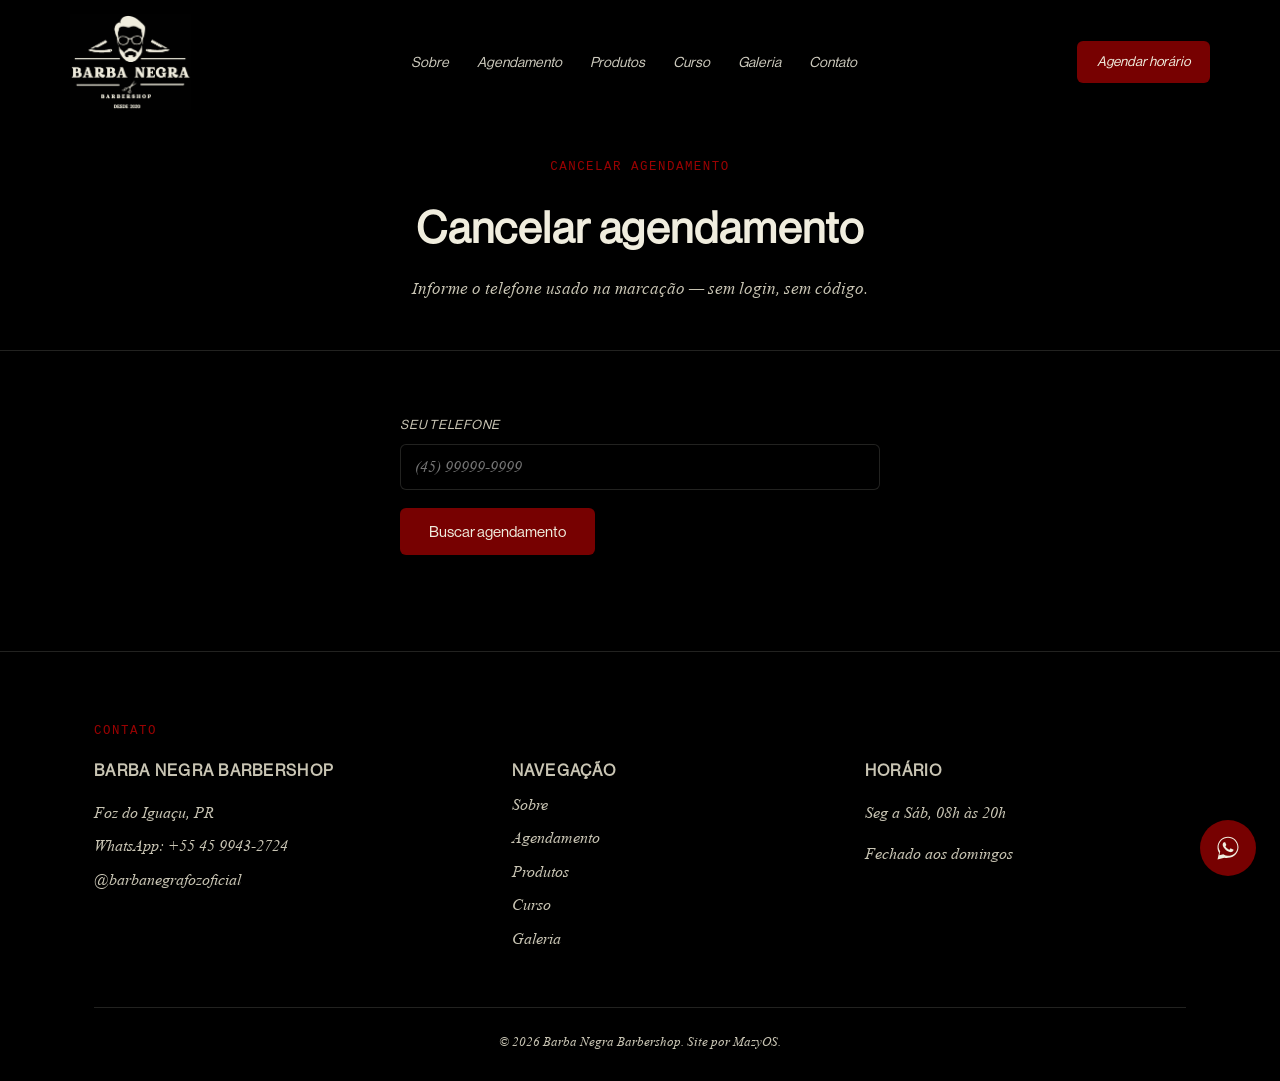
<file: site/cancelar.html>
<!DOCTYPE html>
<html lang="pt-BR">
<head>
<meta charset="UTF-8" />
<meta name="viewport" content="width=device-width, initial-scale=1.0" />
<title>Cancelar Agendamento — Barba Negra Barbershop</title>
<meta name="description" content="Cancele seu agendamento na Barba Negra informando o telefone usado na marcação." />
<link rel="icon" href="img/logo.png" />
<link rel="stylesheet" href="css/style.css" />
</head>
<body>

<header id="siteHeader">
  <nav class="nav wrap">
    <a href="index.html#inicio" class="brand">
      <img src="img/logo-creme.png" alt="Barba Negra Barbershop" />
    </a>
    <ul class="nav-links" id="navLinks">
      <li><a href="index.html#sobre">Sobre</a></li>
      <li><a href="index.html#agendamento">Agendamento</a></li>
      <li><a href="produtos.html">Produtos</a></li>
      <li><a href="index.html#curso">Curso</a></li>
      <li><a href="index.html#galeria">Galeria</a></li>
      <li><a href="index.html#contato">Contato</a></li>
    </ul>
    <a href="index.html#agendamento" class="nav-cta">Agendar horário</a>
    <button class="menu-toggle" id="menuToggle" aria-label="Abrir menu">☰</button>
  </nav>
</header>

<section class="produtos-hero">
  <div class="wrap">
    <span class="index-tag reveal" data-reveal>Cancelar agendamento</span>
    <h1 class="reveal" data-reveal data-delay="1">Cancelar agendamento</h1>
    <p class="reveal" data-reveal data-delay="2">Informe o telefone usado na marcação — sem login, sem código.</p>
  </div>
</section>

<section id="cancelar-conteudo">
  <div class="wrap">
    <div class="cancelar-card">

      <form id="buscaForm" class="cancelar-busca">
        <div class="field">
          <label for="telefoneBusca">Seu telefone</label>
          <input type="tel" id="telefoneBusca" required placeholder="(45) 99999-9999" />
        </div>
        <p class="agenda-erro" id="buscaErro"></p>
        <button type="submit" class="btn btn-primary magnetic" id="buscaBtn">Buscar agendamento</button>
      </form>

      <div class="cancelar-resultado" id="cancelarResultado">
        <h3>Encontramos seu agendamento</h3>
        <dl class="cancelar-detalhes" id="cancelarDetalhes"></dl>
        <div class="cancelar-acoes">
          <button type="button" class="btn btn-outline" id="manterBtn">Manter agendamento</button>
          <button type="button" class="btn btn-primary" id="cancelarBtn">Cancelar agendamento</button>
        </div>
      </div>

      <div class="cancelar-sucesso" id="cancelarSucesso">
        <h3>Agendamento cancelado</h3>
        <p>Seu horário foi liberado. Quer marcar outro? <a href="index.html#agendamento">Clique aqui</a>.</p>
      </div>

    </div>
  </div>
</section>

<footer id="contato">
  <div class="wrap">
    <span class="index-tag">Contato</span>
    <div class="footer-grid">
      <div class="footer-col">
        <h3>Barba Negra Barbershop</h3>
        <p>Foz do Iguaçu, PR</p>
        <a href="https://wa.me/554599432724" target="_blank" rel="noopener">WhatsApp: +55 45 9943-2724</a>
        <a href="https://www.instagram.com/barbanegrafozoficial" target="_blank" rel="noopener">@barbanegrafozoficial</a>
      </div>
      <div class="footer-col">
        <h3>Navegação</h3>
        <a href="index.html#sobre">Sobre</a>
        <a href="index.html#agendamento">Agendamento</a>
        <a href="produtos.html">Produtos</a>
        <a href="index.html#curso">Curso</a>
        <a href="index.html#galeria">Galeria</a>
      </div>
      <div class="footer-col">
        <h3>Horário</h3>
        <p>Seg a Sáb, 08h às 20h</p>
        <p>Fechado aos domingos</p>
      </div>
    </div>
    <div class="footer-bottom">
      &copy; <span id="ano"></span> Barba Negra Barbershop. Site por MazyOS.
    </div>
  </div>
</footer>

<a class="whats-float" href="https://wa.me/554599432724" target="_blank" rel="noopener" aria-label="Falar no WhatsApp">
  <svg viewBox="0 0 32 32" width="28" height="28" fill="currentColor" aria-hidden="true">
    <path d="M16.004 3C9.377 3 4 8.373 4 15c0 2.34.653 4.53 1.785 6.393L4 29l7.8-1.75A11.94 11.94 0 0 0 16.004 27C22.63 27 28 21.627 28 15S22.63 3 16.004 3Zm0 21.75a9.7 9.7 0 0 1-4.95-1.354l-.355-.21-4.63 1.04 1.02-4.51-.232-.37A9.7 9.7 0 0 1 5.25 15c0-5.93 4.824-10.75 10.754-10.75S26.75 9.07 26.75 15 21.934 24.75 16.004 24.75Z"/>
    <path d="M21.62 17.47c-.303-.152-1.79-.883-2.067-.984-.278-.101-.48-.152-.682.152-.202.303-.784.984-.96 1.187-.177.202-.354.227-.657.075-.303-.152-1.279-.472-2.436-1.505-.9-.803-1.508-1.795-1.685-2.098-.177-.303-.019-.467.133-.618.137-.136.303-.354.454-.53.152-.177.202-.304.303-.506.101-.202.05-.38-.025-.531-.076-.152-.682-1.645-.935-2.253-.246-.591-.497-.511-.682-.52l-.581-.01c-.202 0-.53.076-.808.38-.278.303-1.06 1.036-1.06 2.53 0 1.492 1.086 2.934 1.238 3.137.152.202 2.138 3.264 5.182 4.577.724.313 1.288.5 1.728.64.726.231 1.386.198 1.908.12.582-.087 1.79-.732 2.043-1.44.253-.708.253-1.314.177-1.44-.076-.126-.278-.202-.581-.354Z"/>
  </svg>
</a>

<script src="js/vendor/supabase.min.js"></script>
<script src="js/supabase-config.js"></script>
<script src="js/cancelar.js"></script>
</body>
</html>
</file>
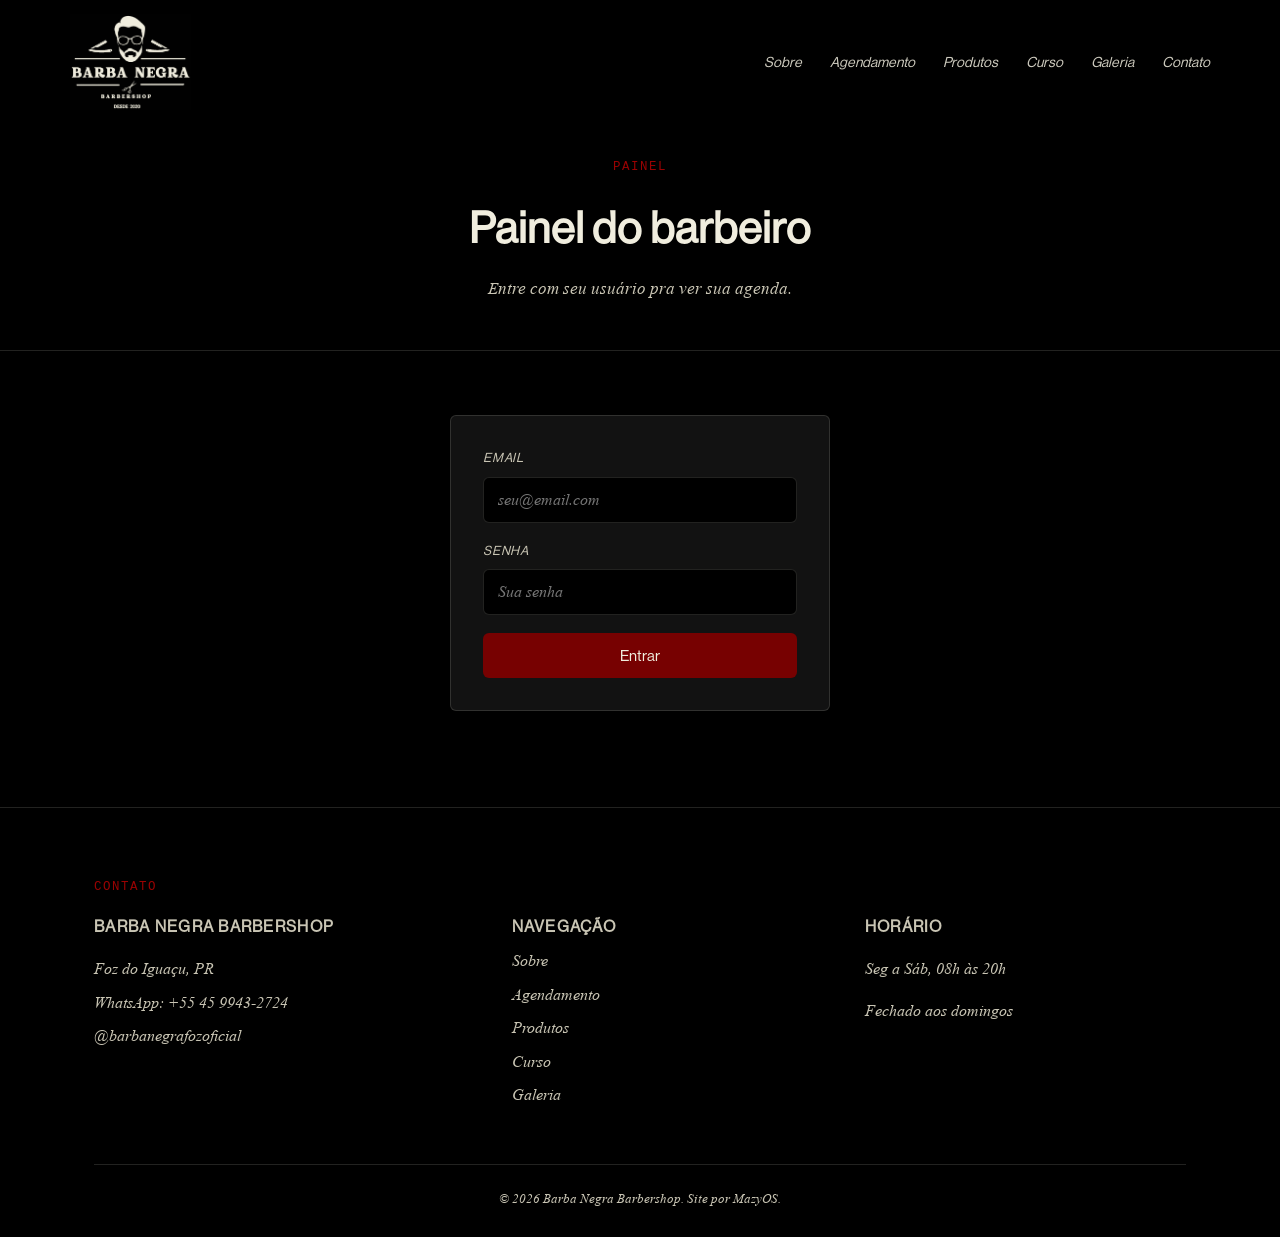
<file: site/dashboard.html>
<!DOCTYPE html>
<html lang="pt-BR">
<head>
<meta charset="UTF-8" />
<meta name="viewport" content="width=device-width, initial-scale=1.0" />
<title>Painel do Barbeiro — Barba Negra Barbershop</title>
<meta name="robots" content="noindex, nofollow" />
<link rel="icon" href="img/logo.png" />
<link rel="stylesheet" href="css/style.css" />
</head>
<body>

<header id="siteHeader">
  <nav class="nav wrap">
    <a href="index.html#inicio" class="brand">
      <img src="img/logo-creme.png" alt="Barba Negra Barbershop" />
    </a>
    <ul class="nav-links" id="navLinks">
      <li><a href="index.html#sobre">Sobre</a></li>
      <li><a href="index.html#agendamento">Agendamento</a></li>
      <li><a href="produtos.html">Produtos</a></li>
      <li><a href="index.html#curso">Curso</a></li>
      <li><a href="index.html#galeria">Galeria</a></li>
      <li><a href="index.html#contato">Contato</a></li>
    </ul>
    <button class="menu-toggle" id="menuToggle" aria-label="Abrir menu">☰</button>
  </nav>
</header>

<section class="produtos-hero">
  <div class="wrap">
    <span class="index-tag reveal" data-reveal>Painel</span>
    <h1 class="reveal" data-reveal data-delay="1">Painel do barbeiro</h1>
    <p class="reveal" data-reveal data-delay="2" id="dashSaudacao">Entre com seu usuário pra ver sua agenda.</p>
  </div>
</section>

<section id="dash-conteudo">
  <div class="wrap">

    <form id="loginForm" class="dash-login">
      <div class="field">
        <label for="loginEmail">Email</label>
        <input type="email" id="loginEmail" required placeholder="seu@email.com" autocomplete="username" />
      </div>
      <div class="field">
        <label for="loginSenha">Senha</label>
        <input type="password" id="loginSenha" required placeholder="Sua senha" autocomplete="current-password" />
      </div>
      <p class="agenda-erro" id="loginErro"></p>
      <button type="submit" class="btn btn-primary" id="loginBtn">Entrar</button>
    </form>

    <div class="dash-painel" id="dashPainel">
      <div class="dash-topo">
        <div class="dash-abas">
          <button type="button" class="dash-aba is-focus" data-view="hoje">Hoje</button>
          <button type="button" class="dash-aba" data-view="semana">Semana</button>
          <button type="button" class="dash-aba" data-view="bloqueios">Bloqueios</button>
          <button type="button" class="dash-aba" data-view="produtos">🛍 Produtos</button>
        </div>
        <button type="button" class="btn btn-outline" id="logoutBtn">Sair</button>
      </div>

      <div class="dash-view" id="viewHoje">
        <div class="dash-lista" id="listaHoje"></div>
      </div>

      <div class="dash-view is-hidden" id="viewSemana">
        <div class="dash-lista" id="listaSemana"></div>
      </div>

      <div class="dash-view is-hidden" id="viewBloqueios">
        <form class="dash-bloqueio-form" id="bloqueioForm">
          <div class="field">
            <label for="bloqData">Data</label>
            <input type="date" id="bloqData" required />
          </div>
          <div class="field">
            <label for="bloqInicio">Início</label>
            <input type="time" id="bloqInicio" required step="900" />
          </div>
          <div class="field">
            <label for="bloqFim">Fim</label>
            <input type="time" id="bloqFim" required step="900" />
          </div>
          <div class="field">
            <label for="bloqMotivo">Motivo</label>
            <input type="text" id="bloqMotivo" placeholder="Almoço, folga..." />
          </div>
          <button type="submit" class="btn btn-outline">Bloquear horário</button>
        </form>
        <div class="dash-lista" id="listaBloqueios"></div>
      </div>

      <div class="dash-view is-hidden" id="viewProdutos">
        <div class="dash-produtos-topo">
          <p class="dash-produtos-legenda">Cadastre, edite ou remova os produtos da loja — a mudança aparece direto em <a href="produtos.html" target="_blank" rel="noopener">produtos.html</a>.</p>
          <button type="button" class="btn btn-primary" id="novoProdutoBtn">+ Novo Produto</button>
        </div>
        <div class="dash-produtos-grid" id="listaProdutos"></div>
      </div>
    </div>

    <div class="dash-editar" id="dashEditar">
      <div class="dash-editar-card">
        <h3>Editar agendamento</h3>
        <div class="field">
          <label>Serviço</label>
          <div class="servico-grid" id="editServicoGrid"></div>
        </div>
        <div class="field">
          <label for="editData">Data</label>
          <input type="date" id="editData" />
        </div>
        <div class="field">
          <label>Horário</label>
          <div class="horario-grid" id="editHorarioGrid"></div>
        </div>
        <p class="agenda-erro" id="editErro"></p>
        <div class="dash-editar-acoes">
          <button type="button" class="btn btn-outline" id="editFecharBtn">Fechar</button>
          <button type="button" class="btn btn-primary" id="editSalvarBtn">Salvar</button>
        </div>
      </div>
    </div>

    <div class="dash-editar" id="dashProdutoModal">
      <div class="dash-editar-card">
        <h3 id="produtoModalTitulo">Novo produto</h3>
        <form id="produtoForm">
          <div class="field">
            <label for="produtoImagem">Foto do produto</label>
            <div class="dash-upload" id="produtoUploadArea">
              <img id="produtoImagemPreview" alt="" class="is-hidden" />
              <span id="produtoUploadTexto">Clique pra escolher uma imagem</span>
            </div>
            <input type="file" id="produtoImagem" accept="image/*" class="is-hidden" />
          </div>
          <div class="field">
            <label for="produtoNome">Nome</label>
            <input type="text" id="produtoNome" required placeholder="Ex.: Pomada Efeito Seco" />
          </div>
          <div class="field">
            <label for="produtoPreco">Preço (R$)</label>
            <input type="number" id="produtoPreco" required min="0" step="0.01" placeholder="0,00" />
          </div>
          <div class="field">
            <label for="produtoDescricao">Descrição</label>
            <input type="text" id="produtoDescricao" required placeholder="Descrição curta do produto" />
          </div>
          <div class="field">
            <label for="produtoStatus">Status</label>
            <select id="produtoStatus">
              <option value="disponivel">Disponível</option>
              <option value="indisponivel">Indisponível</option>
            </select>
          </div>
          <p class="agenda-erro" id="produtoErro"></p>
          <div class="dash-editar-acoes">
            <button type="button" class="btn btn-outline" id="produtoCancelarBtn">Cancelar</button>
            <button type="submit" class="btn btn-primary" id="produtoSalvarBtn">Salvar</button>
          </div>
        </form>
      </div>
    </div>

  </div>
</section>

<footer id="contato">
  <div class="wrap">
    <span class="index-tag">Contato</span>
    <div class="footer-grid">
      <div class="footer-col">
        <h3>Barba Negra Barbershop</h3>
        <p>Foz do Iguaçu, PR</p>
        <a href="https://wa.me/554599432724" target="_blank" rel="noopener">WhatsApp: +55 45 9943-2724</a>
        <a href="https://www.instagram.com/barbanegrafozoficial" target="_blank" rel="noopener">@barbanegrafozoficial</a>
      </div>
      <div class="footer-col">
        <h3>Navegação</h3>
        <a href="index.html#sobre">Sobre</a>
        <a href="index.html#agendamento">Agendamento</a>
        <a href="produtos.html">Produtos</a>
        <a href="index.html#curso">Curso</a>
        <a href="index.html#galeria">Galeria</a>
      </div>
      <div class="footer-col">
        <h3>Horário</h3>
        <p>Seg a Sáb, 08h às 20h</p>
        <p>Fechado aos domingos</p>
      </div>
    </div>
    <div class="footer-bottom">
      &copy; <span id="ano"></span> Barba Negra Barbershop. Site por MazyOS.
    </div>
  </div>
</footer>

<script src="js/vendor/supabase.min.js"></script>
<script src="js/supabase-config.js"></script>
<script src="js/dashboard.js"></script>
</body>
</html>
</file>
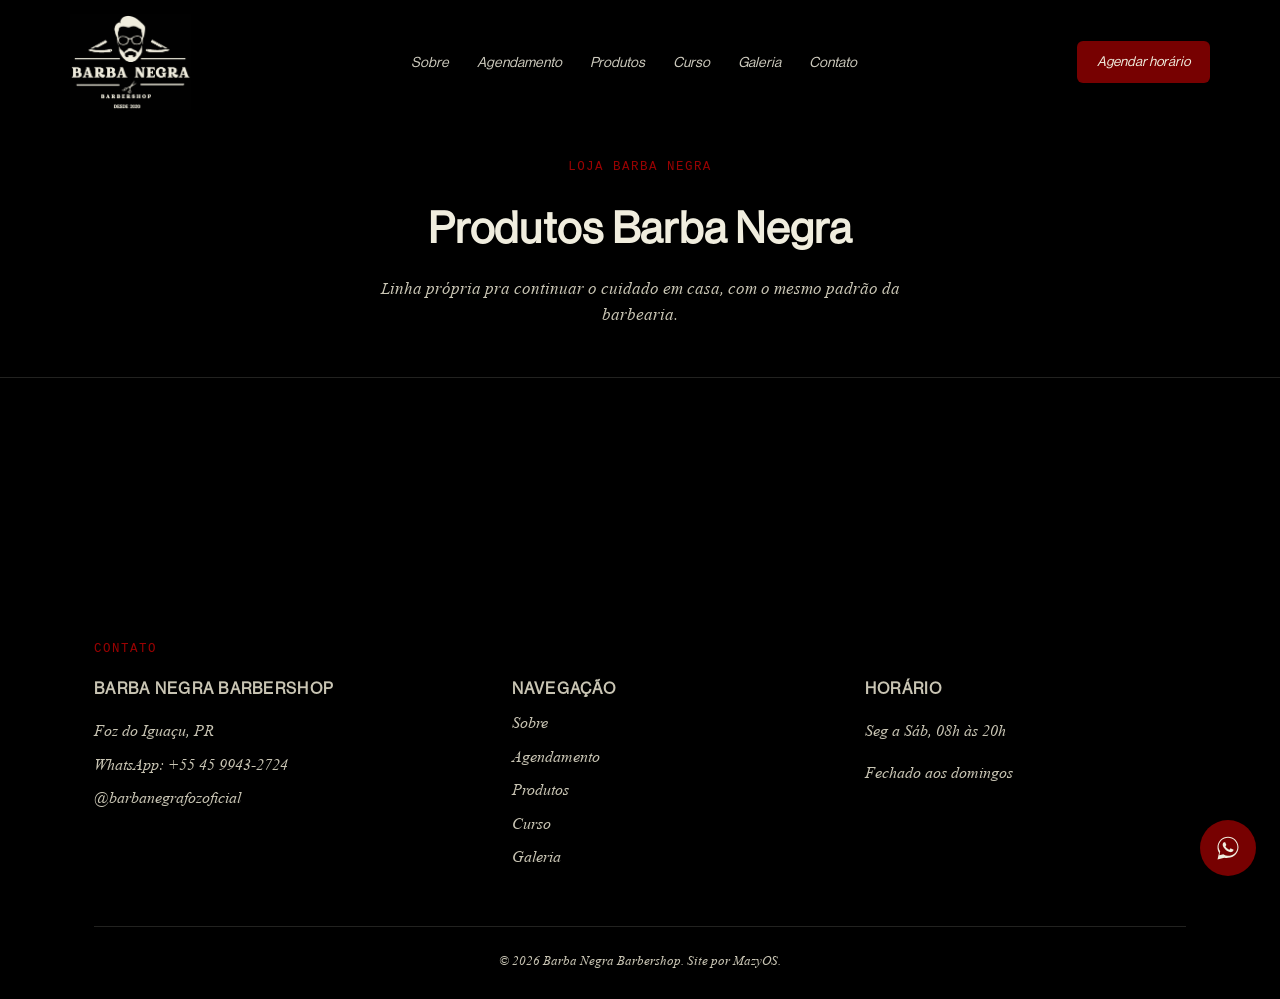
<file: site/produtos.html>
<!DOCTYPE html>
<html lang="pt-BR">
<head>
<meta charset="UTF-8" />
<meta name="viewport" content="width=device-width, initial-scale=1.0" />
<title>Produtos — Barba Negra Barbershop</title>
<meta name="description" content="Produtos Barba Negra: minoxidil, creme de barba, creme de cabelo e pomada. Leve a experiência da barbearia pra casa." />
<link rel="icon" href="img/logo.png" />
<link rel="stylesheet" href="css/style.css" />
</head>
<body>

<header id="siteHeader">
  <nav class="nav wrap">
    <a href="index.html#inicio" class="brand">
      <img src="img/logo-creme.png" alt="Barba Negra Barbershop" />
    </a>
    <ul class="nav-links" id="navLinks">
      <li><a href="index.html#sobre">Sobre</a></li>
      <li><a href="index.html#agendamento">Agendamento</a></li>
      <li><a href="produtos.html" aria-current="page">Produtos</a></li>
      <li><a href="index.html#curso">Curso</a></li>
      <li><a href="index.html#galeria">Galeria</a></li>
      <li><a href="index.html#contato">Contato</a></li>
    </ul>
    <a href="index.html#agendamento" class="nav-cta">Agendar horário</a>
    <button class="menu-toggle" id="menuToggle" aria-label="Abrir menu">☰</button>
  </nav>
</header>

<section class="produtos-hero">
  <div class="wrap">
    <span class="index-tag reveal" data-reveal>Loja Barba Negra</span>
    <h1 class="reveal" data-reveal data-delay="1">Produtos Barba Negra</h1>
    <p class="reveal" data-reveal data-delay="2">Linha própria pra continuar o cuidado em casa, com o mesmo padrão da barbearia.</p>
  </div>
</section>

<section id="produtos-lista">
  <div class="wrap">
    <div class="produtos-grid" id="produtosGrid"></div>
  </div>
</section>

<footer id="contato">
  <div class="wrap">
    <span class="index-tag">Contato</span>
    <div class="footer-grid">
      <div class="footer-col">
        <h3>Barba Negra Barbershop</h3>
        <p>Foz do Iguaçu, PR</p>
        <a href="https://wa.me/554599432724" target="_blank" rel="noopener">WhatsApp: +55 45 9943-2724</a>
        <a href="https://www.instagram.com/barbanegrafozoficial" target="_blank" rel="noopener">@barbanegrafozoficial</a>
      </div>
      <div class="footer-col">
        <h3>Navegação</h3>
        <a href="index.html#sobre">Sobre</a>
        <a href="index.html#agendamento">Agendamento</a>
        <a href="produtos.html">Produtos</a>
        <a href="index.html#curso">Curso</a>
        <a href="index.html#galeria">Galeria</a>
      </div>
      <div class="footer-col">
        <h3>Horário</h3>
        <p>Seg a Sáb, 08h às 20h</p>
        <p>Fechado aos domingos</p>
      </div>
    </div>
    <div class="footer-bottom">
      &copy; <span id="ano"></span> Barba Negra Barbershop. Site por MazyOS.
    </div>
  </div>
</footer>

<a class="whats-float" href="https://wa.me/554599432724" target="_blank" rel="noopener" aria-label="Falar no WhatsApp">
  <svg viewBox="0 0 32 32" width="28" height="28" fill="currentColor" aria-hidden="true">
    <path d="M16.004 3C9.377 3 4 8.373 4 15c0 2.34.653 4.53 1.785 6.393L4 29l7.8-1.75A11.94 11.94 0 0 0 16.004 27C22.63 27 28 21.627 28 15S22.63 3 16.004 3Zm0 21.75a9.7 9.7 0 0 1-4.95-1.354l-.355-.21-4.63 1.04 1.02-4.51-.232-.37A9.7 9.7 0 0 1 5.25 15c0-5.93 4.824-10.75 10.754-10.75S26.75 9.07 26.75 15 21.934 24.75 16.004 24.75Z"/>
    <path d="M21.62 17.47c-.303-.152-1.79-.883-2.067-.984-.278-.101-.48-.152-.682.152-.202.303-.784.984-.96 1.187-.177.202-.354.227-.657.075-.303-.152-1.279-.472-2.436-1.505-.9-.803-1.508-1.795-1.685-2.098-.177-.303-.019-.467.133-.618.137-.136.303-.354.454-.53.152-.177.202-.304.303-.506.101-.202.05-.38-.025-.531-.076-.152-.682-1.645-.935-2.253-.246-.591-.497-.511-.682-.52l-.581-.01c-.202 0-.53.076-.808.38-.278.303-1.06 1.036-1.06 2.53 0 1.492 1.086 2.934 1.238 3.137.152.202 2.138 3.264 5.182 4.577.724.313 1.288.5 1.728.64.726.231 1.386.198 1.908.12.582-.087 1.79-.732 2.043-1.44.253-.708.253-1.314.177-1.44-.076-.126-.278-.202-.581-.354Z"/>
  </svg>
</a>

<script src="js/vendor/supabase.min.js"></script>
<script src="js/supabase-config.js"></script>
<script src="js/produtos.js"></script>
</body>
</html>
</file>
<file: site/css/style.css>
/* Barba Negra Barbershop — identidade em identidade/design-guide.md */

@font-face {
  font-family: "Neue Haas Display";
  src: url("../fonts/Neue_Haas_Grotesk_Display_Pro_55_Roman.otf") format("opentype");
  font-weight: 400;
  font-display: swap;
}

@font-face {
  font-family: "Times Italic";
  src: url("../fonts/times-new-roman-italic.ttf") format("truetype");
  font-style: italic;
  font-display: swap;
}

:root {
  --bg: #000000;
  --bg-alt: #121212;
  --bg-alt-2: #1c1c1c;
  --accent: #770101;
  --accent-hover: #9a0202;
  --text: #f0edde;
  --text-dim: #c9c5b4;
  --border: rgba(240, 237, 222, 0.14);
  --radius: 6px;
  --shadow: 0 12px 30px rgba(0, 0, 0, 0.6);
  --max: 1140px;
  --ease: cubic-bezier(0.16, 1, 0.3, 1);
}

* { box-sizing: border-box; }

html { scroll-behavior: smooth; }

body {
  margin: 0;
  background: var(--bg);
  color: var(--text);
  font-family: "Times Italic", "Times New Roman", serif;
  font-style: italic;
  line-height: 1.6;
  overflow-x: hidden;
}

h1, h2, h3, .logo-text {
  font-family: "Neue Haas Display", Arial, sans-serif;
  font-style: normal;
  letter-spacing: 0.02em;
  margin: 0 0 0.5em;
}

a { color: inherit; text-decoration: none; }

img { max-width: 100%; display: block; }

.wrap {
  max-width: var(--max);
  margin: 0 auto;
  padding: 0 24px;
}

section {
  padding: 96px 0;
  border-bottom: 1px solid var(--border);
  position: relative;
}

.eyebrow {
  font-family: "Neue Haas Display", Arial, sans-serif;
  font-style: normal;
  font-size: 0.75rem;
  letter-spacing: 0.25em;
  text-transform: uppercase;
  color: var(--accent-hover);
  margin-bottom: 12px;
  display: inline-block;
}

.index-tag {
  font-family: ui-monospace, "SF Mono", Consolas, monospace;
  font-style: normal;
  font-size: 0.78rem;
  letter-spacing: 0.12em;
  text-transform: uppercase;
  color: var(--accent-hover);
  margin-bottom: 16px;
  display: inline-block;
}

.section-head {
  max-width: 640px;
  margin: 0 auto 56px;
  text-align: center;
}

.section-head h2 { font-size: clamp(1.8rem, 3vw, 2.6rem); }
.section-head p { color: var(--text-dim); font-size: 1.05rem; }

/* Scroll reveal */
.reveal {
  opacity: 0;
  transform: translateY(28px);
  transition: opacity 0.8s var(--ease), transform 0.8s var(--ease);
  transition-delay: calc(var(--stagger, 0) * 90ms);
}
.reveal[data-delay="1"] { --stagger: 1; }
.reveal[data-delay="2"] { --stagger: 2; }
.reveal[data-delay="3"] { --stagger: 3; }
.reveal.in-view {
  opacity: 1;
  transform: translateY(0);
}

/* Entrada lateral — cards do "Nosso time". Só a transition-delay é definida
   aqui (longhand), pra não brigar com a transition-duration/property do
   .equipe-card — que também controla o hover-carrossel. */
.equipe-card.reveal-left,
.equipe-card.reveal-right {
  opacity: 0;
  transition-delay: calc(var(--stagger, 0) * 110ms);
}
.equipe-card.reveal-left[data-delay="1"], .equipe-card.reveal-right[data-delay="1"] { --stagger: 1; }
.equipe-card.reveal-left[data-delay="2"], .equipe-card.reveal-right[data-delay="2"] { --stagger: 2; }
.equipe-card.reveal-left[data-delay="3"], .equipe-card.reveal-right[data-delay="3"] { --stagger: 3; }
.equipe-card.reveal-right { transform: translateX(90px); }
.equipe-card.reveal-left { transform: translateX(-90px); }
.equipe-card.reveal-left.in-view,
.equipe-card.reveal-right.in-view {
  opacity: 1;
  transform: translateX(0);
  transition-delay: 0s;
}

@media (prefers-reduced-motion: reduce) {
  html { scroll-behavior: auto; }
  .reveal, .equipe-card.reveal-left, .equipe-card.reveal-right { opacity: 1; transform: none; transition: none; }
  #heroImg { animation: none !important; }
  .barbeiro-card, .barbeiro-card.is-focus, .barbeiros-lista.has-focus .barbeiro-card:not(.is-focus) {
    transition: none; transform: none; filter: none;
  }
  form.agenda-form { transition: none; transform: none; }
  .curso-cta-btn.is-pulsing { animation: none; }
  .curso-cta-particles { display: none; }
  .curso-track-fill { transform: none; }
  .curso-prof-media-inner, .curso-prof-media img { transition: none; }
}

/* Header — flutua transparente sobre o hero, só ganha fundo ao rolar */
header {
  position: fixed;
  top: 0;
  left: 0;
  right: 0;
  z-index: 50;
  background: transparent;
  border-bottom: 1px solid transparent;
  transform: translateY(0);
  transition: transform 0.4s var(--ease), background 0.3s, border-color 0.3s;
}
header.header--scrolled {
  background: rgba(0, 0, 0, 0.88);
  backdrop-filter: blur(6px);
  border-bottom: 1px solid var(--border);
}
header.header--hidden { transform: translateY(-100%); }

.nav {
  display: flex;
  align-items: center;
  justify-content: space-between;
  padding: 14px 0;
}

.brand {
  display: flex;
  align-items: center;
}

.brand img {
  height: 96px;
  width: auto;
}

.nav-links {
  display: flex;
  gap: 28px;
  list-style: none;
  margin: 0;
  padding: 0;
  font-family: "Neue Haas Display", Arial, sans-serif;
  font-size: 0.88rem;
}

.nav-links a {
  opacity: 0.85;
  transition: opacity 0.2s;
  position: relative;
}
.nav-links a::after {
  content: "";
  position: absolute;
  left: 0; right: 100%;
  bottom: -4px;
  height: 1px;
  background: var(--accent-hover);
  transition: right 0.25s var(--ease);
}
.nav-links a:hover { opacity: 1; color: var(--accent-hover); }
.nav-links a:hover::after { right: 0; }

.nav-cta {
  background: var(--accent);
  padding: 10px 20px;
  border-radius: var(--radius);
  font-family: "Neue Haas Display", Arial, sans-serif;
  font-size: 0.85rem;
  transition: background 0.2s;
}
.nav-cta:hover { background: var(--accent-hover); }

.menu-toggle {
  display: none;
  background: none;
  border: none;
  color: var(--text);
  font-size: 1.6rem;
  cursor: pointer;
}

/* Magnetic buttons */
.btn {
  display: inline-block;
  padding: 14px 28px;
  border-radius: var(--radius);
  font-family: "Neue Haas Display", Arial, sans-serif;
  font-size: 0.95rem;
  cursor: pointer;
  border: 1px solid transparent;
  transition: background 0.2s, border-color 0.2s, transform 0.15s var(--ease);
}
.btn-primary { background: var(--accent); color: var(--text); }
.btn-primary:hover { background: var(--accent-hover); }
.btn-outline { border-color: var(--accent); background: transparent; color: var(--accent-hover); }
.btn-outline:hover { border-color: var(--accent-hover); background: rgba(119, 1, 1, 0.12); }

/* Hero — a seção ocupa a viewport inteira; .hero-media é a camada de imagem
   full-bleed (position:absolute, width/height 100%), independente do
   container de conteúdo (.hero-content, com max-width próprio). Isso evita
   que qualquer limite de largura do conteúdo "vaze" pra imagem de fundo. */
.hero {
  position: relative;
  width: 100%;
  /* fallback pra motores sem suporte a svh (fica sempre com um valor válido) */
  min-height: 100vh;
  min-height: 100svh;
  display: flex;
  align-items: center;
  padding: 0;
  border-bottom: none;
  overflow: hidden;
  background: #000;
}

.hero::before {
  content: "";
  position: absolute;
  top: 0; left: 0; right: 0;
  height: 200px;
  background: linear-gradient(180deg, rgba(0, 0, 0, 0.6), transparent);
  z-index: 1;
  pointer-events: none;
}

.hero::after {
  content: "";
  position: absolute;
  inset: 0;
  background: linear-gradient(0deg, rgba(0, 0, 0, 0.85) 0%, rgba(0, 0, 0, 0.35) 38%, transparent 65%),
    linear-gradient(90deg, rgba(0, 0, 0, 0.7) 0%, transparent 45%);
  z-index: 1;
  pointer-events: none;
}

.hero-media {
  position: absolute;
  top: 0;
  left: 0;
  width: 100%;
  height: 100%;
  overflow: hidden;
  z-index: 0;
  background: #000;
}
.hero-media img {
  display: block;
  width: 100%;
  height: 100%;
  object-fit: cover;
  object-position: center 25%;
  animation: heroZoom 16s ease-out forwards;
}
@keyframes heroZoom {
  from { transform: scale(1.04); }
  to { transform: scale(1); }
}

/* Em telas bem mais largas que altas (ultrawide), object-fit:cover corta uma
   fatia vertical bem menor da imagem — sobe um pouco o ponto de ancoragem
   pra manter o rosto/mãos enquadrados. Uma regra só, baseada em proporção
   (vale pra qualquer resolução nesse formato, não é específica de monitor). */
@media (min-aspect-ratio: 2/1) {
  .hero-media img { object-position: center 15%; }
}

.hero-content {
  position: relative;
  z-index: 2;
  width: 100%;
  padding-bottom: 40px;
  align-self: flex-end;
}
.hero-content .eyebrow {
  color: var(--accent-hover);
  margin-bottom: 4px;
}
.hero-title {
  font-size: clamp(2rem, 4.6vw, 3.6rem);
  line-height: 1.05;
  margin: 0 0 6px;
  color: var(--text);
  text-transform: uppercase;
}
.hero-sub {
  font-size: clamp(1.15rem, 2vw, 1.5rem);
  line-height: 1.35;
  color: var(--text-dim);
  margin: 0 0 18px;
}
.hero-cta {
  display: inline-flex;
  align-items: center;
  gap: 8px;
  padding: 11px 20px;
  border: 1px solid var(--accent);
  border-radius: var(--radius);
  font-family: "Neue Haas Display", Arial, sans-serif;
  font-style: normal;
  font-size: 0.8rem;
  letter-spacing: 0.04em;
  text-transform: uppercase;
  color: var(--text);
  transition: background 0.2s, border-color 0.2s, transform 0.15s var(--ease);
}
.hero-cta:hover {
  background: rgba(119, 1, 1, 0.18);
  border-color: var(--accent-hover);
  transform: translateX(4px);
}

.scroll-hint {
  position: absolute;
  bottom: 36px;
  left: 50%;
  transform: translateX(-50%);
  z-index: 1;
  width: 26px;
  height: 42px;
  border: 1px solid rgba(240, 237, 222, 0.5);
  border-radius: 20px;
}
.scroll-hint span {
  position: absolute;
  top: 8px;
  left: 50%;
  width: 4px;
  height: 8px;
  margin-left: -2px;
  background: var(--text);
  border-radius: 2px;
  animation: scrollHint 1.8s ease-in-out infinite;
}
@keyframes scrollHint {
  0% { top: 8px; opacity: 1; }
  70% { top: 22px; opacity: 0; }
  100% { top: 22px; opacity: 0; }
}

/* Split layout (Sobre) */
.split {
  display: grid;
  grid-template-columns: 1fr 1fr;
  gap: 64px;
  align-items: center;
  margin-bottom: 96px;
}
.split-reverse .split-media { order: 2; }
.split-media img {
  border-radius: var(--radius);
  aspect-ratio: 3/2;
  object-fit: cover;
  box-shadow: var(--shadow);
}

.dif-grid {
  display: grid;
  grid-template-columns: repeat(3, 1fr);
  gap: 16px;
  margin-top: 32px;
}
.dif-card {
  background: var(--bg-alt);
  border: 1px solid var(--border);
  border-radius: var(--radius);
  padding: 20px;
  transition: transform 0.3s var(--ease), border-color 0.3s;
}
.dif-card:hover { transform: translateY(-4px); border-color: var(--accent-hover); }
.dif-card h3 { font-size: 1rem; margin-bottom: 6px; }
.dif-card p { margin: 0; color: var(--text-dim); font-size: 0.88rem; }

/* Equipe */
.equipe-grid {
  display: grid;
  grid-template-columns: repeat(4, 1fr);
  gap: 24px;
  margin-top: 24px;
}
.equipe-card {
  position: relative;
  z-index: 1;
  text-align: center;
  transition-property: transform, opacity;
  transition-duration: 0.7s;
  transition-timing-function: var(--ease);
}
.equipe-foto {
  width: 100%;
  aspect-ratio: 1/1;
  border-radius: var(--radius);
  overflow: hidden;
  margin-bottom: 14px;
  background: var(--bg-alt-2);
  box-shadow: 0 0 0 rgba(0, 0, 0, 0);
  transition: box-shadow 0.6s var(--ease);
}
.equipe-foto img {
  width: 100%; height: 100%; object-fit: cover;
  transition: transform 0.7s var(--ease);
}

/* Hover estilo carrossel — a foto sob o cursor sobrepõe as demais */
.equipe-grid:hover .equipe-card { transform: scale(0.94); opacity: 0.6; }
.equipe-grid .equipe-card:hover {
  transform: scale(1.14);
  opacity: 1;
  z-index: 5;
}
.equipe-grid .equipe-card:hover .equipe-foto {
  box-shadow: var(--shadow);
}
.equipe-card:hover .equipe-foto img { transform: scale(1.08); }
.equipe-card strong {
  font-family: "Neue Haas Display", Arial, sans-serif;
  font-style: normal;
  display: block;
  font-size: 1rem;
}
.equipe-card span { color: var(--text-dim); font-size: 0.85rem; }

/* Agendamento */
.agendamento-grid {
  display: grid;
  grid-template-columns: 1fr 1fr;
  gap: 48px;
  align-items: start;
}

.barbeiros-lista {
  display: flex;
  flex-direction: column;
  gap: 16px;
}

/* Enquanto nenhum barbeiro foi escolhido, o bloco fica centralizado no
   espaço das duas colunas (translateX(50% + metade do gap) desloca o bloco,
   que ocupa a coluna 1, até o centro do grid inteiro). Some seletor composto
   com .reveal pra não perder a especificidade da transform do fade-up. */
@media (min-width: 861px) {
  .barbeiros-lista.reveal {
    transform: translateX(calc(50% + 24px)) translateY(28px);
  }
  .barbeiros-lista.reveal.in-view {
    transform: translateX(calc(50% + 24px)) translateY(0);
    transition: opacity 0.8s var(--ease), transform 0.7s var(--ease);
  }
  .agendamento-grid.is-selecionado .barbeiros-lista.reveal.in-view {
    transform: translateX(0) translateY(0);
  }
}

@media (min-width: 861px) and (prefers-reduced-motion: reduce) {
  .barbeiros-lista.reveal,
  .barbeiros-lista.reveal.in-view,
  .agendamento-grid.is-selecionado .barbeiros-lista.reveal.in-view {
    transform: none;
    transition: none;
  }
}

.barbeiro-card {
  display: flex;
  align-items: center;
  gap: 16px;
  background: var(--bg-alt);
  border: 1px solid var(--border);
  border-radius: var(--radius);
  padding: 16px;
  cursor: pointer;
  transform: translateY(0) scale(1);
  filter: blur(0px);
  will-change: transform, opacity, filter;
  transition: transform 0.5s var(--ease), opacity 0.5s var(--ease),
    filter 0.5s var(--ease), box-shadow 0.5s var(--ease), border-color 0.5s var(--ease);
}

/* Destaque — controlado via JS (loop automático, hover ou seleção) */
.barbeiro-card.is-focus {
  border-color: var(--accent-hover);
  box-shadow: 0 0 0 1px var(--accent-hover), 0 0 26px rgba(154, 2, 2, 0.4), var(--shadow);
  transform: translateY(-3px) scale(1.03);
  z-index: 2;
}
.barbeiros-lista.has-focus .barbeiro-card:not(.is-focus) {
  opacity: 0.55;
  filter: blur(1.5px);
  transform: translateY(0) scale(0.98);
}

.barbeiro-avatar {
  width: 52px;
  height: 52px;
  border-radius: 50%;
  overflow: hidden;
  background: var(--bg-alt-2);
  display: flex;
  align-items: center;
  justify-content: center;
  font-family: "Neue Haas Display", Arial, sans-serif;
  font-size: 1.1rem;
  flex-shrink: 0;
}
.barbeiro-avatar img { width: 100%; height: 100%; object-fit: cover; }

.barbeiro-card strong {
  font-family: "Neue Haas Display", Arial, sans-serif;
  font-style: normal;
  display: block;
  font-size: 1rem;
}
.barbeiro-card span { color: var(--text-dim); font-size: 0.85rem; }

form.agenda-form {
  background: var(--bg-alt);
  border: 1px solid var(--border);
  border-radius: var(--radius);
  padding: 32px;
  box-shadow: var(--shadow);
  display: none;
  opacity: 0;
  transform: translateX(28px) scale(0.98);
  transition: opacity 0.7s var(--ease), transform 0.7s var(--ease);
}
form.agenda-form.is-visible { display: block; }
form.agenda-form.is-shown { opacity: 1; transform: translateX(0) scale(1); }

.field { margin-bottom: 18px; }

.field label {
  display: block;
  font-family: "Neue Haas Display", Arial, sans-serif;
  font-size: 0.8rem;
  letter-spacing: 0.06em;
  text-transform: uppercase;
  color: var(--text-dim);
  margin-bottom: 8px;
}

.field input,
.field select {
  width: 100%;
  padding: 12px 14px;
  border-radius: var(--radius);
  border: 1px solid var(--border);
  background: var(--bg);
  color: var(--text);
  font-family: "Times Italic", serif;
  font-style: italic;
  font-size: 1rem;
  transition: border-color 0.2s;
}

.field input:focus,
.field select:focus {
  outline: none;
  border-color: var(--accent-hover);
}

/* Calendário custom do campo Data */
.date-picker { position: relative; }

.date-picker-input {
  width: 100%;
  display: flex;
  align-items: center;
  justify-content: space-between;
  gap: 10px;
  padding: 12px 14px;
  border-radius: var(--radius);
  border: 1px solid var(--border);
  background: var(--bg);
  color: var(--text);
  font-family: "Times Italic", serif;
  font-style: italic;
  font-size: 1rem;
  text-align: left;
  cursor: pointer;
  transition: border-color 0.2s;
}
.date-picker-input:hover,
.date-picker-input[aria-expanded="true"] { border-color: var(--accent-hover); }
.date-picker-input:focus-visible { outline: none; border-color: var(--accent-hover); }
.date-picker-input span.placeholder { color: var(--text-dim); }
.date-picker-input svg { flex-shrink: 0; opacity: 0.75; }

.calendar {
  position: absolute;
  top: calc(100% + 8px);
  left: 0;
  right: 0;
  z-index: 20;
  background: var(--bg-alt-2);
  border: 1px solid var(--border);
  border-radius: var(--radius);
  box-shadow: var(--shadow);
  padding: 16px;
  opacity: 0;
  visibility: hidden;
  transform: translateY(-8px) scale(0.98);
  transform-origin: top center;
  transition: opacity 0.22s var(--ease), transform 0.22s var(--ease), visibility 0.22s;
}
.calendar.open {
  opacity: 1;
  visibility: visible;
  transform: translateY(0) scale(1);
}

.calendar-head {
  display: flex;
  align-items: center;
  justify-content: space-between;
  margin-bottom: 12px;
  font-family: "Neue Haas Display", Arial, sans-serif;
  font-style: normal;
  font-size: 0.9rem;
}

.calendar-nav {
  width: 28px;
  height: 28px;
  border-radius: 50%;
  border: 1px solid var(--border);
  background: none;
  color: var(--text);
  font-size: 1.1rem;
  line-height: 1;
  cursor: pointer;
  display: flex;
  align-items: center;
  justify-content: center;
  transition: border-color 0.2s, background 0.2s;
}
.calendar-nav:hover:not(:disabled) { border-color: var(--accent-hover); background: rgba(119, 1, 1, 0.15); }
.calendar-nav:disabled { opacity: 0.3; cursor: not-allowed; }

.calendar-weekdays,
.calendar-days {
  display: grid;
  grid-template-columns: repeat(7, 1fr);
  gap: 4px;
}

.calendar-weekdays span {
  text-align: center;
  font-family: "Neue Haas Display", Arial, sans-serif;
  font-style: normal;
  font-size: 0.7rem;
  color: var(--text-dim);
  padding-bottom: 6px;
}

.calendar-day {
  aspect-ratio: 1 / 1;
  border: 1px solid transparent;
  background: transparent;
  border-radius: 50%;
  color: var(--text);
  font-family: "Neue Haas Display", Arial, sans-serif;
  font-style: normal;
  font-size: 0.82rem;
  cursor: pointer;
  transition: background 0.15s, color 0.15s, border-color 0.15s;
}
.calendar-day.is-empty { visibility: hidden; cursor: default; }
.calendar-day:hover:not(:disabled):not(.is-empty) { background: rgba(119, 1, 1, 0.22); }
.calendar-day.is-today { border-color: var(--accent-hover); }
.calendar-day.is-selected { background: var(--accent); color: var(--text); }
.calendar-day:disabled { color: var(--text-dim); opacity: 0.32; cursor: not-allowed; }

.agenda-form .btn { width: 100%; text-align: center; border: none; }

.agenda-nota {
  font-size: 0.8rem;
  color: var(--text-dim);
  margin-top: 14px;
  text-align: center;
}

/* Agendamento — serviço, horários, erro/sucesso */
.servico-grid {
  display: grid;
  grid-template-columns: repeat(2, 1fr);
  gap: 10px;
}
.servico-card {
  background: var(--bg);
  border: 1px solid var(--border);
  border-radius: var(--radius);
  padding: 12px 14px;
  text-align: left;
  cursor: pointer;
  color: var(--text);
  font-family: "Times Italic", serif;
  transition: border-color 0.2s, background 0.2s, transform 0.2s var(--ease);
}
.servico-card strong {
  display: block;
  font-family: "Neue Haas Display", Arial, sans-serif;
  font-style: normal;
  font-size: 0.9rem;
  margin-bottom: 2px;
}
.servico-card span { color: var(--text-dim); font-size: 0.8rem; }
.servico-card:hover { border-color: var(--accent-hover); }
.servico-card.is-focus {
  border-color: var(--accent-hover);
  background: rgba(119, 1, 1, 0.15);
  transform: translateY(-2px);
}

.horario-grid {
  display: flex;
  flex-wrap: wrap;
  gap: 8px;
  min-height: 44px;
}
.horario-msg {
  color: var(--text-dim);
  font-size: 0.85rem;
  margin: 0;
}
.horario-pill {
  padding: 8px 14px;
  border-radius: var(--radius);
  border: 1px solid var(--border);
  background: var(--bg);
  color: var(--text);
  font-family: "Neue Haas Display", Arial, sans-serif;
  font-size: 0.85rem;
  cursor: pointer;
  transition: border-color 0.2s, background 0.2s, color 0.2s;
}
.horario-pill:hover { border-color: var(--accent-hover); }
.horario-pill.is-focus { background: var(--accent); border-color: var(--accent); color: var(--text); }

.agenda-erro {
  display: none;
  color: #ff8080;
  font-size: 0.85rem;
  margin: 0 0 12px;
  text-align: center;
}
.agenda-erro.is-visible { display: block; }

.agenda-form.is-hidden-sucesso { display: none; }

.agenda-sucesso {
  display: none;
  grid-column: 1 / -1;
  background: var(--bg-alt);
  border: 1px solid var(--border);
  border-radius: var(--radius);
  padding: 32px;
  box-shadow: var(--shadow);
  text-align: center;
}
.agenda-sucesso.is-visible { display: block; }
.agenda-sucesso h3 { color: var(--accent-hover); }
.agenda-sucesso-nota { color: var(--text-dim); font-size: 0.85rem; margin-top: 12px; }
.agenda-sucesso-nota a { color: var(--accent-hover); text-decoration: underline; }

.agenda-indisponivel {
  grid-column: 1 / -1;
  text-align: center;
  padding: 32px;
  border: 1px dashed var(--border);
  border-radius: var(--radius);
  color: var(--text-dim);
}
.agenda-indisponivel .btn { margin-top: 16px; }

/* Produtos */
.produtos-grid {
  display: grid;
  grid-template-columns: repeat(4, 1fr);
  gap: 24px;
}

.produto-card {
  background: var(--bg-alt);
  border: 1px solid var(--border);
  border-radius: var(--radius);
  overflow: hidden;
  display: flex;
  flex-direction: column;
  transition: transform 0.35s var(--ease), box-shadow 0.35s var(--ease), border-color 0.35s var(--ease);
  will-change: transform;
}
.produto-card:hover {
  transform: translateY(-6px) scale(1.015);
  border-color: var(--accent-hover);
  box-shadow: var(--shadow), 0 0 24px rgba(154, 2, 2, 0.18);
}

.produto-media {
  aspect-ratio: 1 / 1;
  overflow: hidden;
  background: var(--bg-alt-2);
}
.produto-media img {
  width: 100%;
  height: 100%;
  object-fit: cover;
  transition: transform 0.5s var(--ease);
}
.produto-card:hover .produto-media img { transform: scale(1.06); }

.produto-info {
  padding: 22px;
  display: flex;
  flex-direction: column;
  gap: 10px;
  flex-grow: 1;
}

.produto-card h3 { font-size: 1.05rem; margin: 0; }
.produto-preco {
  font-family: "Neue Haas Display", Arial, sans-serif;
  font-style: normal;
  font-size: 1.1rem;
  color: var(--accent-hover);
}
.produto-card p { color: var(--text-dim); font-size: 0.9rem; margin: 0; flex-grow: 1; }

.produto-card .btn {
  width: 100%;
  text-align: center;
  border-width: 1px;
  transition: background 0.2s, border-color 0.2s, opacity 0.2s, transform 0.15s var(--ease);
}
.produto-card:hover .btn {
  border-color: var(--accent-hover);
  background: rgba(119, 1, 1, 0.14);
}

/* Página Produtos — hero simples */
.produtos-hero {
  padding: 152px 0 48px;
  border-bottom: 1px solid var(--border);
  text-align: center;
}
.produtos-hero h1 {
  font-size: clamp(1.9rem, 3.4vw, 2.8rem);
  margin: 0 0 12px;
}
.produtos-hero p {
  color: var(--text-dim);
  font-size: 1.05rem;
  max-width: 560px;
  margin: 0 auto;
}
#produtos-lista { border-bottom: none; }

/* CTA Produtos — bloco elegante antes do rodapé, na página principal */
.cta-produtos {
  background: var(--bg-alt);
  text-align: center;
}
.cta-produtos-inner { max-width: 620px; }
.cta-produtos h2 { font-size: clamp(1.6rem, 2.8vw, 2.2rem); }
.cta-produtos p { color: var(--text-dim); font-size: 1.05rem; margin: 0 0 28px; }

/* Curso — reformulado como página de vendas dentro da seção */
.curso { background: var(--bg-alt); }

/* Layout com a linha de progresso à esquerda do conteúdo */
.curso-track {
  display: flex;
  align-items: flex-start;
  gap: 40px;
}
.curso-track-line {
  position: sticky;
  top: 160px;
  width: 3px;
  height: 55vh;
  max-height: 520px;
  flex-shrink: 0;
  background: var(--border);
  border-radius: 2px;
  overflow: hidden;
}
.curso-track-fill {
  width: 100%;
  height: 100%;
  background: linear-gradient(180deg, var(--accent-hover), var(--accent));
  transform: scaleY(0);
  transform-origin: top center;
  will-change: transform;
}
.curso-content {
  flex: 1;
  min-width: 0;
  transition: opacity 0.6s var(--ease);
}
.curso-content.cta-focus .curso-hook,
.curso-content.cta-focus .curso-prof,
.curso-content.cta-focus .curso-bloco {
  opacity: 0.5;
}

.curso-bloco { margin-bottom: 112px; }
.curso-bloco > .index-tag { display: block; text-align: center; margin-bottom: 40px; }

/* 1. Gancho */
.curso-hook {
  max-width: 720px;
  margin: 0 auto 112px;
  text-align: center;
}
.curso-hook h2 {
  font-size: clamp(2.1rem, 4.2vw, 3.4rem);
  line-height: 1.08;
  text-transform: uppercase;
  margin-bottom: 20px;
}
.curso-hook p {
  color: var(--text-dim);
  font-size: 1.15rem;
  max-width: 560px;
  margin: 0 auto;
}

/* 2. Professor */
.curso-prof {
  display: grid;
  grid-template-columns: 0.85fr 1.15fr;
  gap: 64px;
  align-items: center;
  margin-bottom: 112px;
}
.curso-prof-media {
  position: relative;
  aspect-ratio: 4/5;
  border-radius: var(--radius);
  overflow: hidden;
  box-shadow: var(--shadow);
  background: var(--bg-alt-2);
}
.curso-prof-media-inner {
  width: 100%;
  height: 100%;
  will-change: transform;
}
.curso-prof-media img {
  width: 100%;
  height: 100%;
  object-fit: cover;
  will-change: transform;
}
.curso-prof-glow {
  position: absolute;
  inset: 0;
  border-radius: var(--radius);
  box-shadow: 0 0 0 rgba(154, 2, 2, 0);
  transition: box-shadow 0.5s var(--ease);
  pointer-events: none;
}
.curso-prof-media:hover .curso-prof-glow {
  box-shadow: 0 0 44px rgba(154, 2, 2, 0.22), inset 0 0 30px rgba(154, 2, 2, 0.08);
}
.curso-prof-text h3 {
  font-size: clamp(1.6rem, 2.6vw, 2.2rem);
  margin-bottom: 18px;
}
.curso-prof-text p {
  color: var(--text-dim);
  font-size: 1.02rem;
  margin-bottom: 14px;
}
.curso-prof-text p:last-child { margin-bottom: 0; }

/* 3. O que você vai aprender */
.aprende-grid {
  display: grid;
  grid-template-columns: repeat(auto-fit, minmax(230px, 1fr));
  gap: 20px;
}
.aprende-card {
  position: relative;
  overflow: hidden;
  background: var(--bg);
  border: 1px solid var(--border);
  border-radius: var(--radius);
  padding: 28px 24px;
  transition: transform 0.3s var(--ease), border-color 0.3s var(--ease), box-shadow 0.3s var(--ease);
}
.aprende-card::before {
  content: "";
  position: absolute;
  top: 0;
  left: -60%;
  width: 40%;
  height: 100%;
  background: linear-gradient(120deg, transparent, rgba(240, 237, 222, 0.14), transparent);
  transform: skewX(-20deg);
  transition: left 0.8s var(--ease);
  pointer-events: none;
}
.aprende-card:hover::before { left: 130%; }
.aprende-card:hover {
  transform: translateY(-6px);
  border-color: var(--accent-hover);
  box-shadow: var(--shadow), 0 0 22px rgba(154, 2, 2, 0.25);
}
.aprende-num {
  display: block;
  font-family: "Neue Haas Display", Arial, sans-serif;
  font-style: normal;
  font-size: 0.85rem;
  letter-spacing: 0.1em;
  color: var(--accent-hover);
  margin-bottom: 14px;
}
.aprende-card p {
  margin: 0;
  font-size: 1.05rem;
  color: var(--text);
}

/* 4. Como funciona */
.formato-grid {
  display: grid;
  grid-template-columns: repeat(4, 1fr);
  gap: 20px;
}
.formato-card {
  background: var(--bg);
  border: 1px solid var(--border);
  border-radius: var(--radius);
  padding: 28px 22px;
  text-align: center;
  transition: border-color 0.3s var(--ease), transform 0.3s var(--ease);
}
.formato-card:hover { border-color: var(--accent-hover); transform: translateY(-4px); }
.formato-label {
  display: block;
  font-family: "Neue Haas Display", Arial, sans-serif;
  font-style: normal;
  font-size: 0.75rem;
  letter-spacing: 0.14em;
  text-transform: uppercase;
  color: var(--text-dim);
  margin-bottom: 10px;
}
.formato-valor {
  display: block;
  font-family: "Neue Haas Display", Arial, sans-serif;
  font-style: normal;
  font-size: 1.3rem;
  color: var(--text);
}
.formato-nota {
  display: block;
  margin-top: 8px;
  font-size: 0.8rem;
  color: var(--text-dim);
}

/* 5. CTA final */
.curso-cta {
  position: relative;
  max-width: 640px;
  margin: 0 auto;
  text-align: center;
  padding-top: 64px;
  border-top: 1px solid var(--border);
  transition: transform 0.6s var(--ease);
}
.curso-content.cta-focus .curso-cta { transform: scale(1.025); }
.curso-cta > * { position: relative; z-index: 1; }
.curso-cta h3 {
  font-size: clamp(1.7rem, 3vw, 2.4rem);
  margin-bottom: 18px;
}
.curso-cta p {
  color: var(--text-dim);
  font-size: 1.05rem;
  margin-bottom: 32px;
}

.curso-cta-particles {
  position: absolute;
  inset: 0;
  z-index: 0;
  pointer-events: none;
  overflow: hidden;
}
.curso-cta-particles span {
  position: absolute;
  border-radius: 50%;
  background: var(--accent-hover);
  opacity: 0;
  filter: blur(0.5px);
}

.curso-cta-btn { position: relative; }
@keyframes ctaPulse {
  0%, 100% { box-shadow: 0 0 0 0 rgba(154, 2, 2, 0.45); }
  50% { box-shadow: 0 0 0 14px rgba(154, 2, 2, 0); }
}
.curso-cta-btn.is-pulsing { animation: ctaPulse 2.6s ease-in-out infinite; }

/* Galeria — grid tradicional, 3 colunas, mesmo tamanho */
.galeria-wrap {
  max-width: 1600px;
  margin: 0 auto;
  padding: 0 24px;
}
.galeria-grid {
  display: grid;
  grid-template-columns: repeat(3, 1fr);
  gap: 28px;
}
.galeria-item {
  position: relative;
  aspect-ratio: 4 / 5;
  overflow: hidden;
  border-radius: var(--radius);
  cursor: pointer;
  border: 1px solid transparent;
  box-shadow: 0 10px 24px rgba(0, 0, 0, 0.35);
  transition: box-shadow 0.5s var(--ease), border-color 0.5s var(--ease), opacity 0.5s var(--ease);
  will-change: transform;
}
.galeria-item img {
  width: 100%;
  height: 100%;
  object-fit: cover;
  display: block;
  transition: transform 0.6s var(--ease);
}
.galeria-item:hover img { transform: scale(1.05); }
.galeria-item.is-focus {
  border-color: rgba(154, 2, 2, 0.5);
  box-shadow: 0 30px 54px rgba(0, 0, 0, 0.55);
}
.galeria-grid.has-hover .galeria-item:not(.is-focus) { opacity: 0.8; }

.galeria-vazia {
  border: 1px dashed var(--border);
  border-radius: var(--radius);
  padding: 48px 24px;
  text-align: center;
  color: var(--text-dim);
  grid-column: 1 / -1;
}

.lightbox {
  position: fixed;
  inset: 0;
  background: #000;
  display: none;
  align-items: center;
  justify-content: center;
  z-index: 100;
  padding: 24px;
}
.lightbox.open { display: flex; }
.lightbox-stage {
  display: flex;
  align-items: center;
  justify-content: center;
  width: 100%;
  height: 100%;
}
.lightbox-img {
  max-width: 90vw;
  max-height: 85vh;
  border-radius: var(--radius);
  box-shadow: var(--shadow);
  object-fit: contain;
}
.lightbox-close,
.lightbox-nav {
  background: transparent;
  border: none;
  color: var(--text);
  cursor: pointer;
  font-family: "Neue Haas Display", Arial, sans-serif;
  opacity: 0.7;
  transition: opacity 0.2s;
}
.lightbox-close:hover,
.lightbox-nav:hover { opacity: 1; }
.lightbox-close {
  position: absolute;
  top: 24px;
  right: 32px;
  font-size: 2rem;
  z-index: 2;
}
.lightbox-nav {
  position: absolute;
  top: 50%;
  transform: translateY(-50%);
  font-size: 2.6rem;
  padding: 12px 18px;
  z-index: 2;
}
.lightbox-prev { left: 8px; }
.lightbox-next { right: 8px; }

/* Avaliações — marquee */
#avaliacoes { overflow: hidden; }
.marquee {
  overflow: hidden;
  mask-image: linear-gradient(90deg, transparent, #000 8%, #000 92%, transparent);
  -webkit-mask-image: linear-gradient(90deg, transparent, #000 8%, #000 92%, transparent);
}
.marquee-track {
  display: flex;
  gap: 24px;
  width: max-content;
  will-change: transform;
}
.avaliacao-card {
  background: var(--bg-alt);
  border: 1px solid var(--border);
  border-radius: var(--radius);
  padding: 12px;
  width: 300px;
  flex-shrink: 0;
}
.avaliacao-card img { border-radius: 4px; }

/* Contato / Footer */
footer { padding: 64px 0 32px; }
.footer-grid {
  display: grid;
  grid-template-columns: 1.2fr 1fr 1fr;
  gap: 32px;
  margin-bottom: 48px;
}
.footer-col h3 {
  font-size: 1rem;
  color: var(--text-dim);
  text-transform: uppercase;
  letter-spacing: 0.08em;
}
.footer-col p, .footer-col a {
  display: block;
  margin-bottom: 8px;
  color: var(--text-dim);
}
.footer-col a:hover { color: var(--text); }
.footer-bottom {
  text-align: center;
  font-size: 0.8rem;
  color: var(--text-dim);
  border-top: 1px solid var(--border);
  padding-top: 24px;
}

/* WhatsApp float button */
.whats-float {
  position: fixed;
  bottom: 24px;
  right: 24px;
  background: var(--accent);
  width: 56px;
  height: 56px;
  border-radius: 50%;
  display: flex;
  align-items: center;
  justify-content: center;
  box-shadow: var(--shadow);
  z-index: 60;
  color: var(--text);
  transition: background 0.2s, transform 0.2s;
}
.whats-float:hover { background: var(--accent-hover); transform: scale(1.06); }

/* Cancelar Agendamento */
#cancelar-conteudo { padding-top: 64px; }
.cancelar-card {
  max-width: 480px;
  margin: 0 auto;
}
.cancelar-busca.is-hidden { display: none; }
.cancelar-resultado, .cancelar-sucesso {
  display: none;
  background: var(--bg-alt);
  border: 1px solid var(--border);
  border-radius: var(--radius);
  padding: 32px;
  box-shadow: var(--shadow);
  text-align: center;
}
.cancelar-resultado.is-visible, .cancelar-sucesso.is-visible { display: block; }
.cancelar-detalhes {
  margin: 20px 0;
  text-align: left;
}
.cancelar-detalhes div {
  display: flex;
  justify-content: space-between;
  gap: 12px;
  padding: 8px 0;
  border-bottom: 1px solid var(--border);
}
.cancelar-detalhes dt { color: var(--text-dim); margin: 0; }
.cancelar-detalhes dd { margin: 0; text-align: right; }
.cancelar-acoes {
  display: flex;
  gap: 12px;
  margin-top: 8px;
}
.cancelar-acoes .btn { flex: 1; text-align: center; }

/* Painel do barbeiro */
#dash-conteudo { padding-top: 64px; }
.dash-login {
  max-width: 380px;
  margin: 0 auto;
  background: var(--bg-alt);
  border: 1px solid var(--border);
  border-radius: var(--radius);
  padding: 32px;
  box-shadow: var(--shadow);
}
.dash-login.is-hidden { display: none; }
.dash-login .btn { width: 100%; text-align: center; border: none; }

.dash-painel { display: none; }
.dash-painel.is-visible { display: block; }

.dash-topo {
  display: flex;
  align-items: center;
  justify-content: space-between;
  gap: 16px;
  margin-bottom: 24px;
  flex-wrap: wrap;
}
.dash-abas { display: flex; gap: 8px; }
.dash-aba {
  padding: 10px 18px;
  border-radius: var(--radius);
  border: 1px solid var(--border);
  background: transparent;
  color: var(--text-dim);
  font-family: "Neue Haas Display", Arial, sans-serif;
  font-size: 0.85rem;
  cursor: pointer;
  transition: border-color 0.2s, color 0.2s, background 0.2s;
}
.dash-aba:hover { border-color: var(--accent-hover); }
.dash-aba.is-focus { background: var(--accent); border-color: var(--accent); color: var(--text); }

.dash-view.is-hidden { display: none; }

.dash-dia-grupo { margin-bottom: 20px; }
.dash-dia-grupo h4 {
  font-family: "Neue Haas Display", Arial, sans-serif;
  font-style: normal;
  font-size: 0.85rem;
  color: var(--text-dim);
  text-transform: uppercase;
  letter-spacing: 0.05em;
  margin: 0 0 10px;
}

.dash-lista { display: flex; flex-direction: column; gap: 10px; }
.dash-linha {
  display: flex;
  align-items: center;
  justify-content: space-between;
  gap: 16px;
  background: var(--bg-alt);
  border: 1px solid var(--border);
  border-radius: var(--radius);
  padding: 14px 18px;
  flex-wrap: wrap;
}
.dash-linha-info { display: flex; flex-direction: column; gap: 2px; }
.dash-linha-info strong { font-family: "Neue Haas Display", Arial, sans-serif; font-size: 1rem; }
.dash-linha-info span { color: var(--text-dim); font-size: 0.85rem; }
.dash-linha-tel { font-size: 0.8rem !important; }
.dash-linha-acoes { display: flex; gap: 8px; }
.dash-linha-acoes .btn { padding: 8px 16px; font-size: 0.82rem; }

.dash-bloqueio-form {
  display: grid;
  grid-template-columns: repeat(4, 1fr) auto;
  gap: 12px;
  align-items: end;
  margin-bottom: 24px;
  background: var(--bg-alt);
  border: 1px solid var(--border);
  border-radius: var(--radius);
  padding: 20px;
}
.dash-bloqueio-form .field { margin-bottom: 0; }
.dash-bloqueio-form .btn { white-space: nowrap; }

.dash-editar {
  display: none;
  position: fixed;
  inset: 0;
  background: rgba(0, 0, 0, 0.85);
  z-index: 100;
  align-items: center;
  justify-content: center;
  padding: 24px;
}
.dash-editar.is-visible { display: flex; }
.dash-editar-card {
  width: 100%;
  max-width: 460px;
  max-height: 85vh;
  overflow-y: auto;
  background: var(--bg-alt-2);
  border: 1px solid var(--border);
  border-radius: var(--radius);
  padding: 32px;
  box-shadow: var(--shadow);
}
.dash-editar-acoes {
  display: flex;
  gap: 12px;
  margin-top: 8px;
}
.dash-editar-acoes .btn { flex: 1; text-align: center; }

/* Painel — módulo Produtos */
.dash-produtos-topo {
  display: flex;
  align-items: center;
  justify-content: space-between;
  gap: 16px;
  margin-bottom: 24px;
  flex-wrap: wrap;
}
.dash-produtos-legenda { color: var(--text-dim); font-size: 0.88rem; margin: 0; max-width: 460px; }
.dash-produtos-legenda a { color: var(--accent-hover); text-decoration: underline; }
.dash-produtos-topo .btn { white-space: nowrap; }

.dash-produtos-grid {
  display: grid;
  grid-template-columns: repeat(auto-fill, minmax(220px, 1fr));
  gap: 16px;
}
.dash-produto-card {
  background: var(--bg-alt);
  border: 1px solid var(--border);
  border-radius: var(--radius);
  overflow: hidden;
  display: flex;
  flex-direction: column;
  transition: border-color 0.3s;
}
.dash-produto-card:hover { border-color: var(--accent-hover); }
.dash-produto-media {
  aspect-ratio: 1 / 1;
  background: var(--bg-alt-2);
  overflow: hidden;
}
.dash-produto-media img { width: 100%; height: 100%; object-fit: cover; }
.dash-produto-media.is-vazia { display: flex; align-items: center; justify-content: center; color: var(--text-dim); font-size: 0.8rem; }
.dash-produto-info { padding: 16px; display: flex; flex-direction: column; gap: 6px; flex-grow: 1; }
.dash-produto-info strong { font-family: "Neue Haas Display", Arial, sans-serif; font-size: 0.98rem; }
.dash-produto-info .dash-produto-preco { color: var(--accent-hover); font-family: "Neue Haas Display", Arial, sans-serif; font-size: 0.95rem; }

.dash-produto-badge {
  align-self: flex-start;
  font-family: ui-monospace, "SF Mono", Consolas, monospace;
  font-size: 0.7rem;
  letter-spacing: 0.06em;
  text-transform: uppercase;
  padding: 3px 8px;
  border-radius: 999px;
  border: 1px solid var(--border);
  color: var(--text-dim);
}
.dash-produto-badge.is-disponivel { color: var(--accent-hover); border-color: var(--accent-hover); }

.dash-produto-acoes { display: flex; gap: 8px; margin-top: auto; padding-top: 6px; }
.dash-produto-acoes .btn { flex: 1; text-align: center; padding: 8px 12px; font-size: 0.82rem; }

.dash-upload {
  aspect-ratio: 4 / 3;
  max-width: 220px;
  display: flex;
  align-items: center;
  justify-content: center;
  text-align: center;
  background: var(--bg);
  border: 1px dashed var(--border);
  border-radius: var(--radius);
  padding: 12px;
  cursor: pointer;
  color: var(--text-dim);
  font-size: 0.82rem;
  overflow: hidden;
  transition: border-color 0.2s;
}
.dash-upload:hover { border-color: var(--accent-hover); }
.dash-upload img { width: 100%; height: 100%; object-fit: cover; border-radius: calc(var(--radius) - 2px); }
.dash-upload img.is-hidden, .dash-upload span.is-hidden { display: none; }
input[type="file"]#produtoImagem { display: none; }

/* Responsive */
@media (max-width: 1024px) and (min-width: 601px) {
  .produtos-grid { grid-template-columns: repeat(2, 1fr); }
  .galeria-grid { grid-template-columns: repeat(2, 1fr); }
}

/* Linha de progresso só cabe quando sobra espaço à esquerda do conteúdo */
@media (max-width: 1300px) {
  .curso-track-line { display: none; }
  .curso-track { gap: 0; }
}

@media (max-width: 860px) {
  .nav-links, .nav-cta { display: none; }
  .menu-toggle { display: block; }
  .nav-links.open {
    display: flex;
    position: absolute;
    top: 100%;
    left: 0;
    right: 0;
    flex-direction: column;
    background: var(--bg);
    padding: 24px;
    gap: 20px;
    border-bottom: 1px solid var(--border);
  }
  .split { grid-template-columns: 1fr; gap: 32px; margin-bottom: 64px; }
  .split-reverse .split-media { order: 0; }
  .dif-grid { grid-template-columns: 1fr; }
  .equipe-grid { grid-template-columns: repeat(2, 1fr); }
  .agendamento-grid { grid-template-columns: 1fr; }
  .curso-bloco { margin-bottom: 72px; }
  .curso-hook, .curso-prof { margin-bottom: 72px; }
  .curso-prof { grid-template-columns: 1fr; gap: 32px; }
  .curso-prof-media { aspect-ratio: 16/10; }
  .formato-grid { grid-template-columns: repeat(2, 1fr); }
  .galeria-grid { gap: 14px; }
  .footer-grid { grid-template-columns: 1fr; }
  section { padding: 64px 0; }
  .dash-bloqueio-form { grid-template-columns: 1fr; }
  .dash-topo { flex-direction: column; align-items: stretch; }
  .dash-linha { flex-direction: column; align-items: stretch; }
}

@media (max-width: 600px) {
  .produtos-grid { grid-template-columns: 1fr; }
  .galeria-grid { grid-template-columns: 1fr; }
}
</file>
